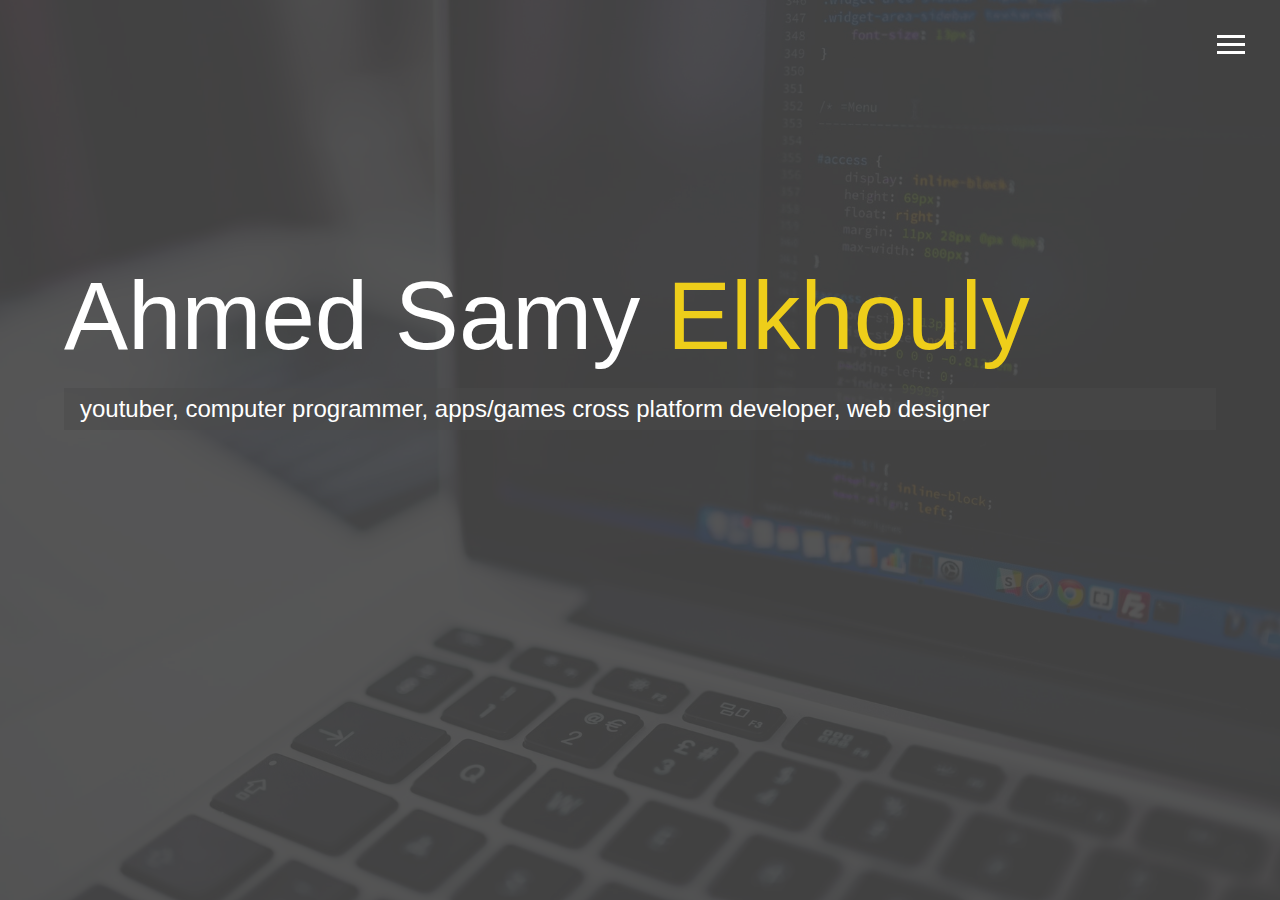
<file: index.html>
<!DOCTYPE html>
<html lang="en">

<head>
  <meta charset="UTF-8">
  <meta name="viewport" content="width=device-width, initial-scale=1.0">
  <meta http-equiv="X-UA-Compatible" content="ie=edge">
  <link rel="stylesheet" href="https://use.fontawesome.com/releases/v5.2.0/css/all.css" integrity="sha384-hWVjflwFxL6sNzntih27bfxkr27PmbbK/iSvJ+a4+0owXq79v+lsFkW54bOGbiDQ"
    crossorigin="anonymous">
<link rel="stylesheet" href="css/heart-beat.css">
  <link rel="stylesheet" href="css/main.css">
  <title>ahmed samy elkhouly</title>
</head>

<body id="bg-img">
  <header>
    <div class="menu-btn">
      <div class="btn-line"></div>
      <div class="btn-line"></div>
      <div class="btn-line"></div>
    </div>

    <nav class="menu">
      <div class="menu-branding">
        <div class="portrait"></div>
      </div>
      <ul class="menu-nav">
        <li class="nav-item current">
          <a href="index.html" class="nav-link">
            Home
          </a>
        </li>
        <li class="nav-item">
          <a href="about.html" class="nav-link">
            About Me
          </a>
        </li>
        <li class="nav-item">
          <a href="work.html" class="nav-link">
            My Work
          </a>
        </li>
        <li class="nav-item">
          <a href="contact.html" class="nav-link">
            How To Reach Me
          </a>
        </li>
		<li class="nav-item">
          <a href="files/oldsite/index.html" class="nav-link">
            old website
          </a>
        </li>
      </ul>
    </nav>
  </header>

  <main id="home">
    <h1 class="lg-heading">
      Ahmed Samy 
      <span class="text-secondary">Elkhouly</span>
    </h1>
    <h2 class="sm-heading">
      youtuber, computer programmer, apps/games cross platform developer, web designer
    </h2>
    <div class="icons">
      <a href="https://twitter.com/ahmedthebest31/">
        <i class="fab fa-twitter fa-2x"></i>
      </a>
      <a href="https://www.facebook.com/profile.php?id=100008107484667">
        <i class="fab fa-facebook fa-2x"></i>
      </a>
      <a href="https://www.instagram.com/ahmedthebest31/?">
        <i class="fab fa-instagram fa-2x"></i>
      </a>
      <a href="https://www.youtube.com/ahmedsamy31/">
        <i class="fab fa-youtube fa-2x"></i>
      </a>
    </div>
  </main>

  <script src="js/main.js"></script>
</body>

</html>
</file>
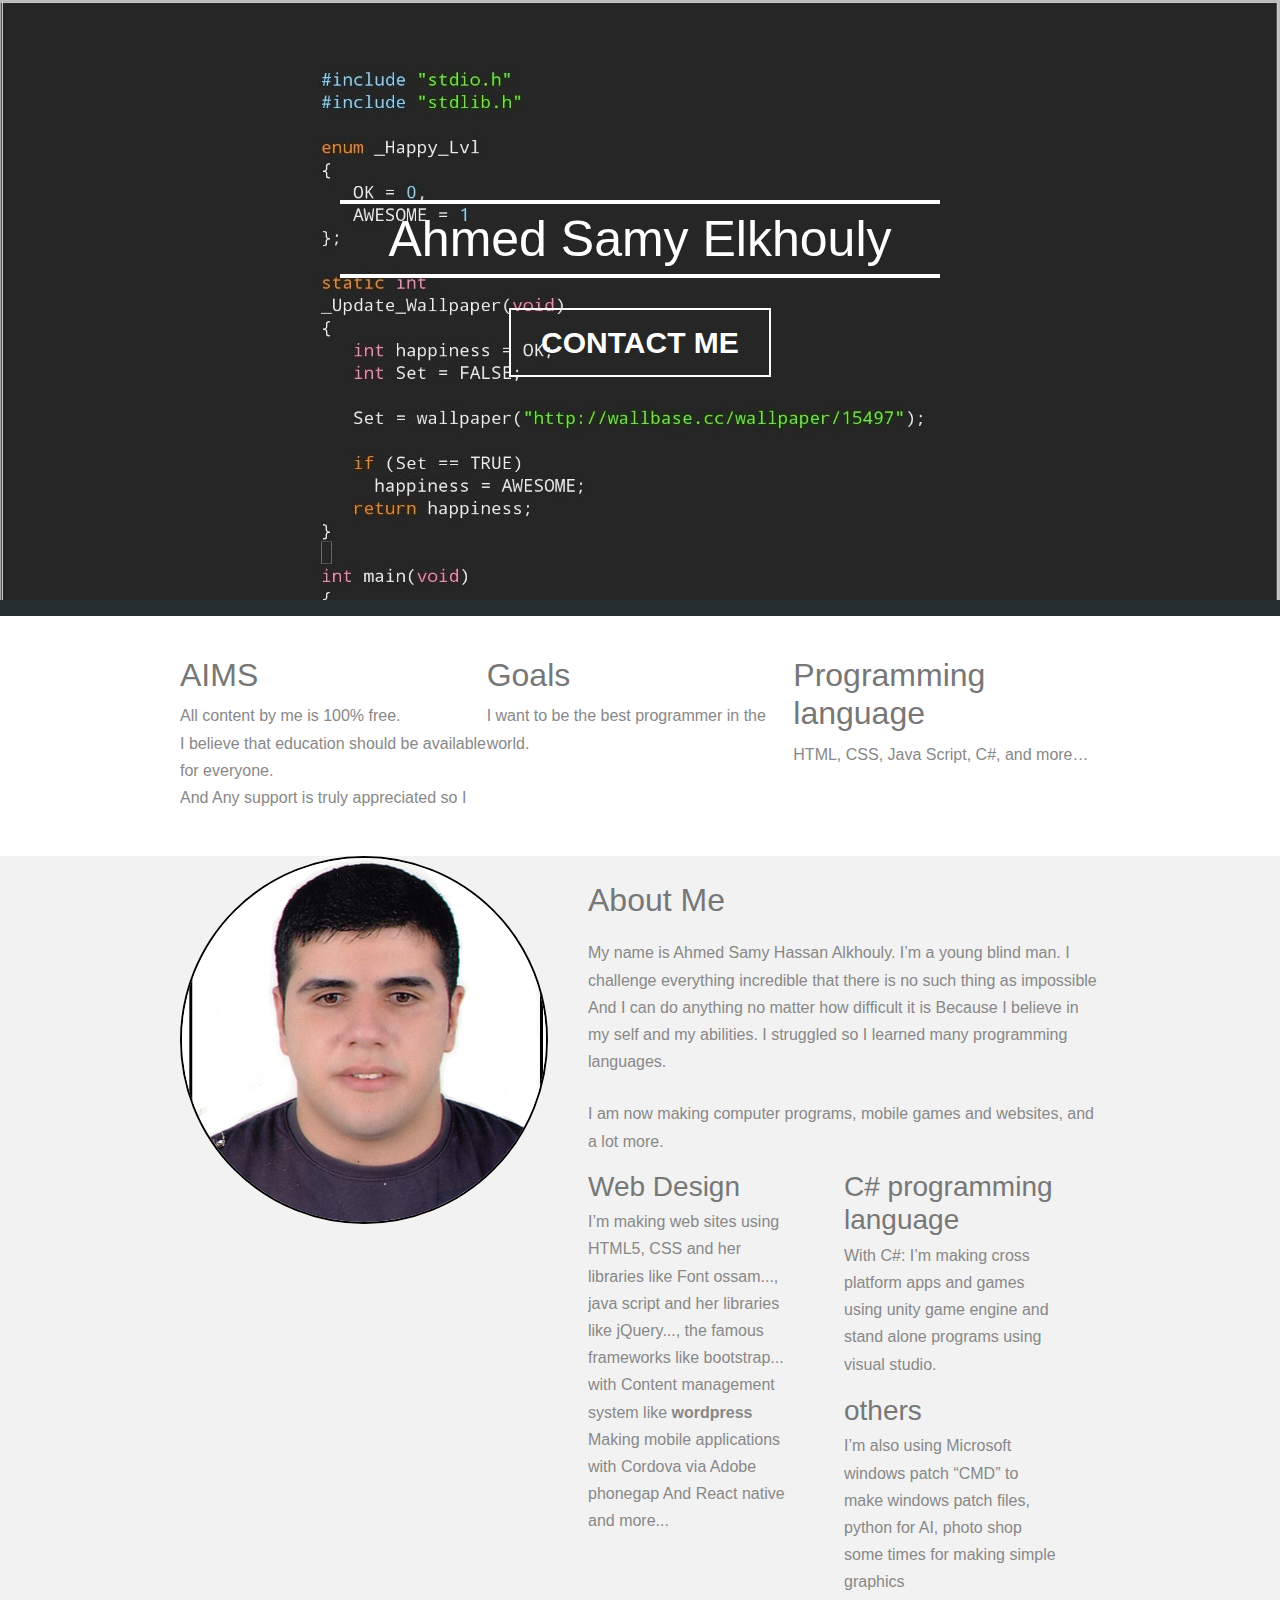
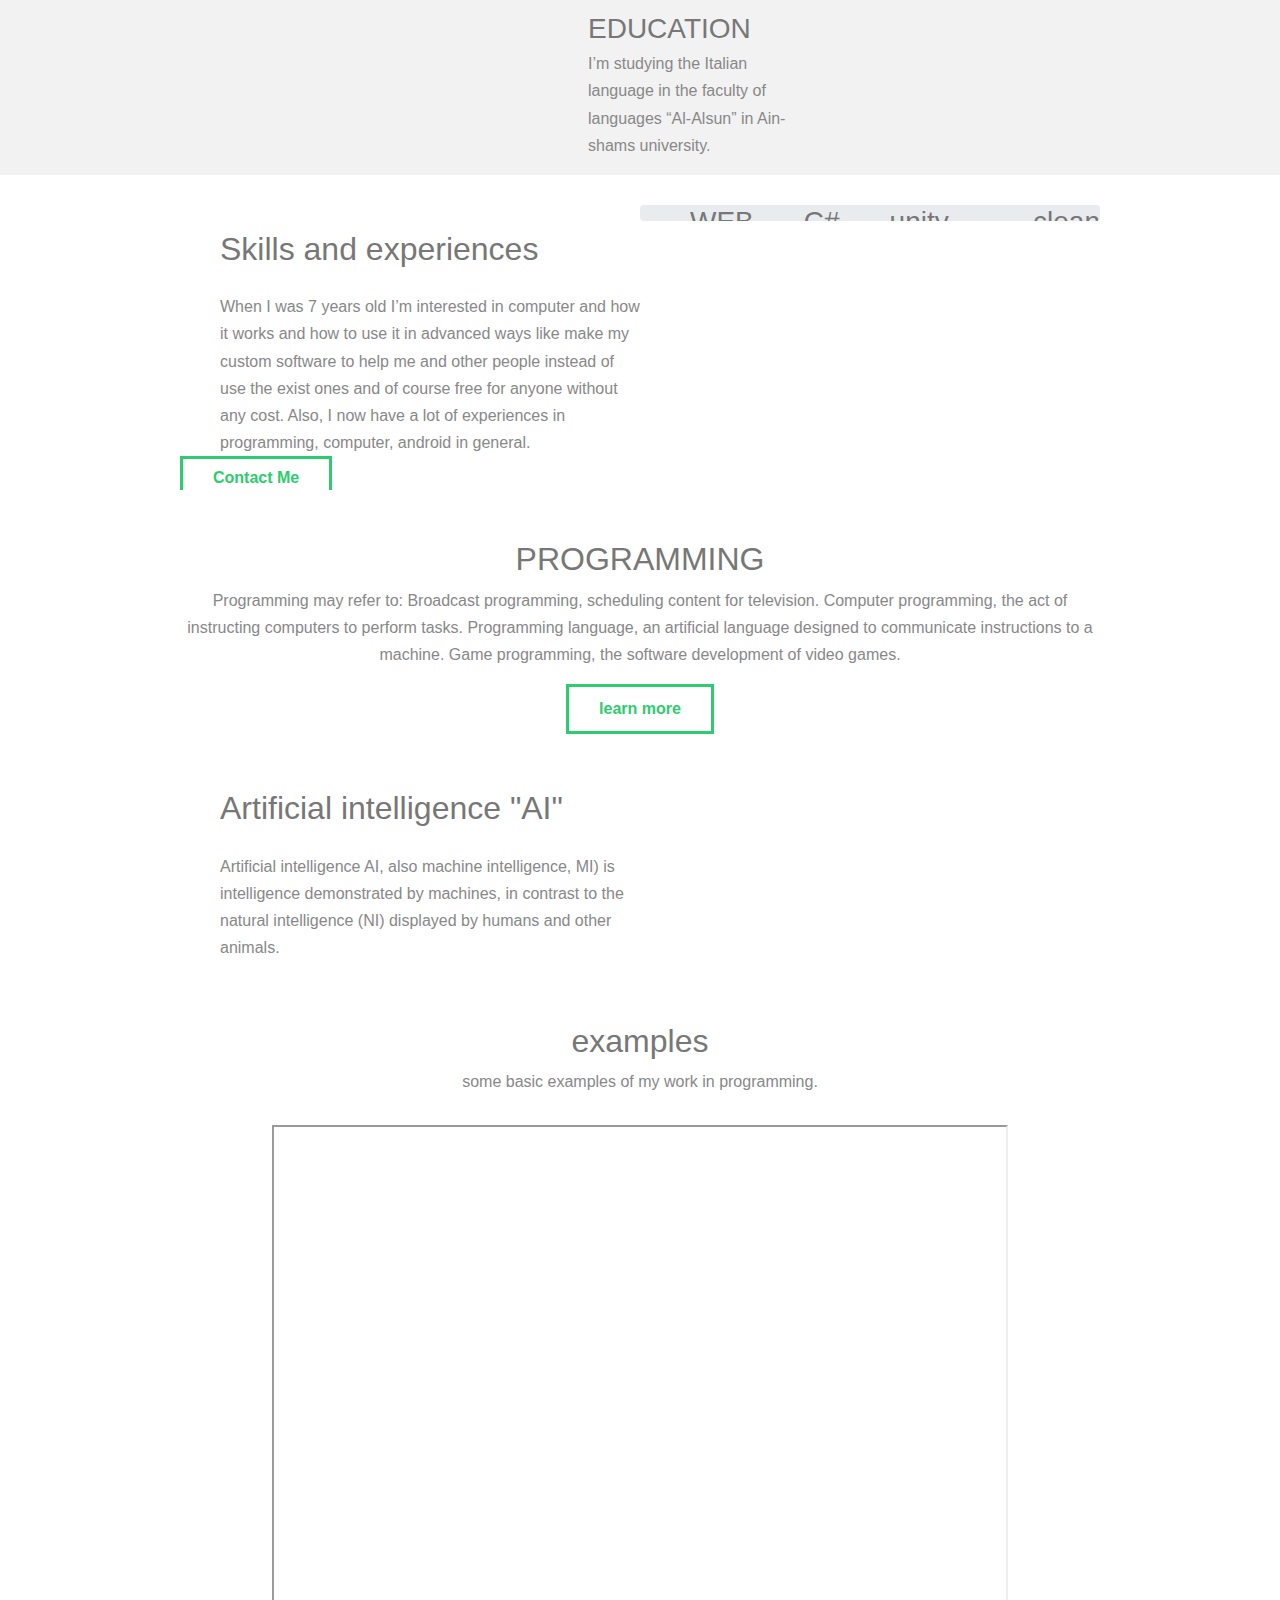
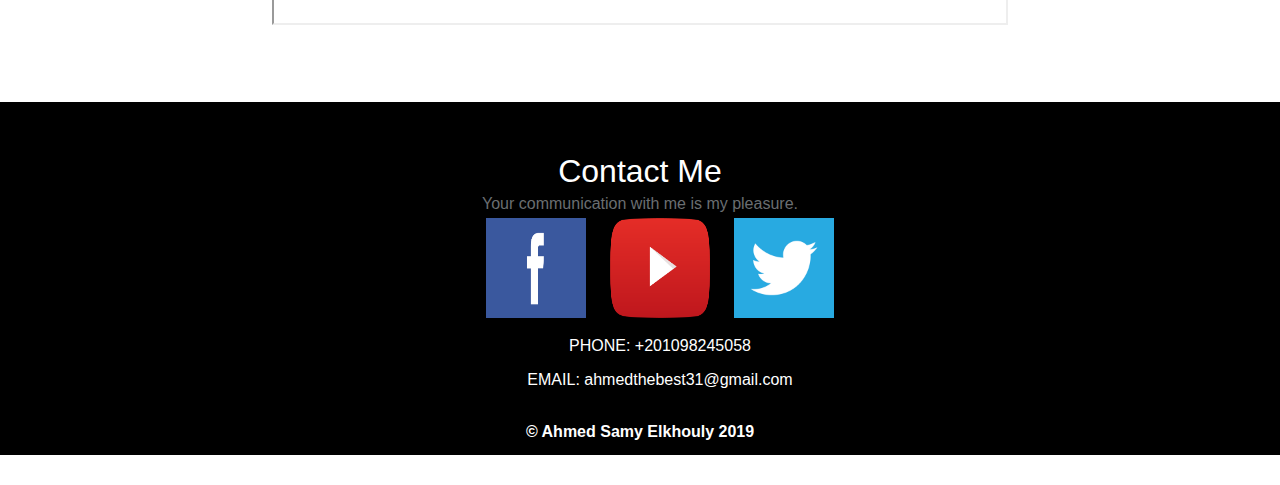
<file: files/oldsite/index.html>
<!doctype html>
<html lang="en">

<head>
    <meta charset="utf-8">
	<meta name="viewport" content="width=device-width, initial-scale=1, shrink-to-fit=no">
    <link rel="shortcut icon" href="images/favicon.ico">
    
    <title> Ahmed Samy Elkhouly</title>
    <link rel="stylesheet" href="https://stackpath.bootstrapcdn.com/bootstrap/4.3.1/css/bootstrap.min.css" integrity="sha384-ggOyR0iXCbMQv3Xipma34MD+dH/1fQ784/j6cY/iJTQUOhcWr7x9JvoRxT2MZw1T" crossorigin="anonymous">
    <link rel="stylesheet" href="css/style.css">
    
</head>

<body>
    <!-- Start Header -->

    <div class="header">
        <div class="slider">
            <div class="container">
                <div class="intro">
                    <h2>Ahmed Samy Elkhouly</h2>
                    <button><a href="#contact">CONTACT ME</a> </button>
                </div>
            </div>
        </div>
        <div class="navbar">
            <div class="container">

            </div>
        </div>
    </div>

    <!-- End Header -->

    <!-- Start Features -->

    <div class="features">
        <div class="container">
            <div class="feat fl-left">
                <h2>AIMS</h2>
                <p>All content by me is 100% free.<br> I believe that education should be available for everyone.<br>
                    And Any support is truly appreciated so I can keep on making the content free of charge.</p>
            </div>
            <div class="feat fl-left">
                <h2>Goals</h2>
                <p>I want to be the best programmer in the world.</p>

            </div>
            <div class="feat fl-left">
                <h2>Programming language</h2>
                <p>HTML, CSS, Java Script, C#, and more…</p>

            </div>
        </div>
    </div>

    <!-- End Features -->

    <!-- Start About Me -->

    <div class="about-me">
        <div class="container">
            <div class="image fl-left">
                <img src="images/about.jpg" alt="My personal profile picture">
            </div>
            <div class="info fl-left">
                <h2>About Me</h2>
                <p>My name is Ahmed Samy Hassan Alkhouly. I’m a young blind man. I challenge everything incredible that
                    there is no such thing as impossible And I can do anything no matter how difficult it is Because I
                    believe in my self and my abilities. I struggled so I learned many programming languages.</p>
                <p>I am now making computer programs, mobile games and websites, and a lot more.</p>
                <div class="hobbies">

                    <!-- Start About Box Content -->

                    <div class="content fl-left">

                        <!-- Start Icon Div -->

                        <div class="icon fl-left">
                            <i class="fa fa-home fa-2x"></i>
                        </div>

                        <!-- End Icon Div -->

                        <!-- Start Text Div -->

                        <div class="text fl-left">
                            <h3>Web Design</h3>
                            <p>I’m making web sites using HTML5, CSS and her libraries like Font ossam..., java script
                                and her libraries like jQuery..., the famous frameworks like bootstrap...<br>
                                with Content management system like <strong>wordpress</strong> <br>Making mobile
                                applications with Cordova via Adobe phonegap And React native and more...</p>
                        </div>

                        <!-- End Text Div -->

                    </div>

                    <!-- End About Box Content -->

                    <!-- Start About Box Content -->

                    <div class="content fl-left">

                        <!-- Start Icon Div -->

                        <div class="icon fl-left">
                            <i class="fa fa-paint-brush fa-2x"></i>
                        </div>

                        <!-- End Icon Div -->

                        <!-- Start Text Div -->

                        <div class="text fl-left">
                            <h3>C# programming language</h3>
                            <p>With C#: I’m making cross platform apps and games using unity game engine and stand alone
                                programs using visual studio. </p>
                        </div>

                        <!-- End Text Div -->

                    </div>

                    <!-- End About Box Content -->

                    <!-- Start About Box Content -->

                    <div class="content fl-left">

                        <!-- Start Icon Div -->

                        <div class="icon fl-left">
                            <i class="fa fa-suitcase fa-2x"></i>
                        </div>

                        <!-- End Icon Div -->

                        <!-- Start Text Div -->

                        <div class="text fl-left">
                            <h3>others</h3>
                            <p>I’m also using Microsoft windows patch “CMD” to make windows patch files, python for AI,
                                photo shop some times for making simple graphics </p>
                        </div>

                        <!-- End Text Div -->

                    </div>

                    <!-- End About Box Content -->

                    <!-- Start About Box Content -->

                    <div class="content fl-left">

                        <!-- Start Icon Div -->

                        <div class="icon fl-left">
                            <i class="fa fa-globe fa-2x"></i>
                        </div>

                        <!-- End Icon Div -->

                        <!-- Start Text Div -->

                        <div class="text fl-left">
                            <h3>EDUCATION </h3>
                            <p>I’m studying the Italian language in the faculty of languages “Al-Alsun” in Ain-shams
                                university.</p>
                            </p>
                        </div>

                        <!-- End Text Div -->

                    </div>

                    <!-- End About Box Content -->

                </div>
            </div>
        </div>
    </div>

    <!-- End About Me -->

    <!-- Start My Skills -->

    <div class="my-skills">
        <div class="container">
            <div class="skills fl-left">
                <h2>Skills and experiences </h2>
                <p>When I was 7 years old I’m interested in computer and how it works and how to use it in advanced ways
                    like make my custom software to help me and other people instead of use the exist ones and of course
                    free for anyone without any cost. Also, I now have a lot of experiences in programming, computer,
                    android in general.</p>
                <a href="#contact" <button class="my-button">Contact Me</button></a>
            </div>
            <div class="progress fl-left">
                <div class="technique">
                    <h3>WEB</h3>
                    <div>
                        <span style="width:83%">83% &nbsp;</span>
                    </div>
                </div>
                <div class="technique">
                    <h3>C#</h3>
                    <div>
                        <span style="width:88%">88% &nbsp;</span>
                    </div>
                </div>
                <div class="technique">
                    <h3>unity game engine</h3>
                    <div>
                        <span style="width:90%">90% &nbsp;</span>
                    </div>
                </div>
                <div class="technique">
                    <h3>clean code </h3>
                    <div>
                        <span style="width:100%">100% &nbsp;</span>
                    </div>
                </div>
            </div>
        </div>
    </div>

    <!-- End My Skills -->

    <!-- Start Resume -->

    <div class="Resume text-center">
        <div class="container">
            <h2>PROGRAMMING</h2>
            <p>Programming may refer to: Broadcast programming, scheduling content for television. Computer programming,
                the act of instructing computers to perform tasks. Programming language, an artificial language designed
                to communicate instructions to a machine. Game programming, the software development of video games.</p>
            <button class="my-button">learn more</button>
        </div>
    </div>

    <!-- End Resume -->

    <!-- Start My Education -->

    <div class="my-education">
        <div class="container">
            <div class="main fl-left">
                <h2>Artificial intelligence "AI"</h2>
                <p>Artificial intelligence AI, also machine intelligence, MI) is intelligence demonstrated by machines,
                    in contrast to the natural intelligence (NI) displayed by humans and other animals.</p>
            </div>
        </div>
        <!-- End My Education -->

        <!-- Start Testimonials -->
        <div class="clearfix"></div>
        <!-- dleated part -->
        <!-- End Testimonials -->

        <!-- Start Portfolio -->

        <div class="portfolio text-center">
            <div class="container">
                <h2> examples </h2>
                <div class="our-work">
                    <p>some basic examples of my work in programming.</p>
                    <iframe width="80%" height="500" src="https://www.youtube.com/embed/dbOQGj9P2wI" frameborder="2"
                        allow="accelerometer; autoplay; encrypted-media; gyroscope; picture-in-picture"
                        allowfullscreen></iframe>
                </div>
            </div>
        </div>

        <!-- End Portfolio -->

        <!-- Start Contact Me -->

        <div class="contact">
            <div class="container">
                <div class="info" id="contact">
                    <h2>Contact Me</h2>
                    <p>Your communication with me is my pleasure.</p>
                    <ul>
                        <li><a href="www.facebook.com/"> <img src="images/facebook.png" alt="facebook"</a></li>
						<li><a href="https://www.youtube.com/channel/UCytdWW9-ZhUwOYy3YMyJVvQ?view_as=subscriber"> <img src="images/youtube.png" alt="youtube"</a></li>
						<li><a href="www.twitter.com/"> <img src="images/twitter.png" alt="twitter"</a></li>
                    </ul>
                    <ol class="icone-list">
                        <li>PHONE: +201098245058</li>
						<li> EMAIL: ahmedthebest31@gmail.com</li>

                    </ol>




                </div>

            </div>

            <!-- End Contact Me -->

            <!-- Start Footer -->
            <footer>
                
                <p>&copy; Ahmed Samy Elkhouly 2019</p>
            </footer>

            <!-- End Footer -->

            <script src="js/main.js"></script>
<!-- jQuery first, then Popper.js, then Bootstrap JS -->
    <script src="https://code.jquery.com/jquery-3.3.1.slim.min.js" integrity="sha384-q8i/X+965DzO0rT7abK41JStQIAqVgRVzpbzo5smXKp4YfRvH+8abtTE1Pi6jizo" crossorigin="anonymous"></script>
    <script src="https://cdnjs.cloudflare.com/ajax/libs/popper.js/1.14.7/umd/popper.min.js" integrity="sha384-UO2eT0CpHqdSJQ6hJty5KVphtPhzWj9WO1clHTMGa3JDZwrnQq4sF86dIHNDz0W1" crossorigin="anonymous"></script>
    <script src="https://stackpath.bootstrapcdn.com/bootstrap/4.3.1/js/bootstrap.min.js" integrity="sha384-JjSmVgyd0p3pXB1rRibZUAYoIIy6OrQ6VrjIEaFf/nJGzIxFDsf4x0xIM+B07jRM" crossorigin="anonymous"></script>
  </
</body>

</html>
</file>
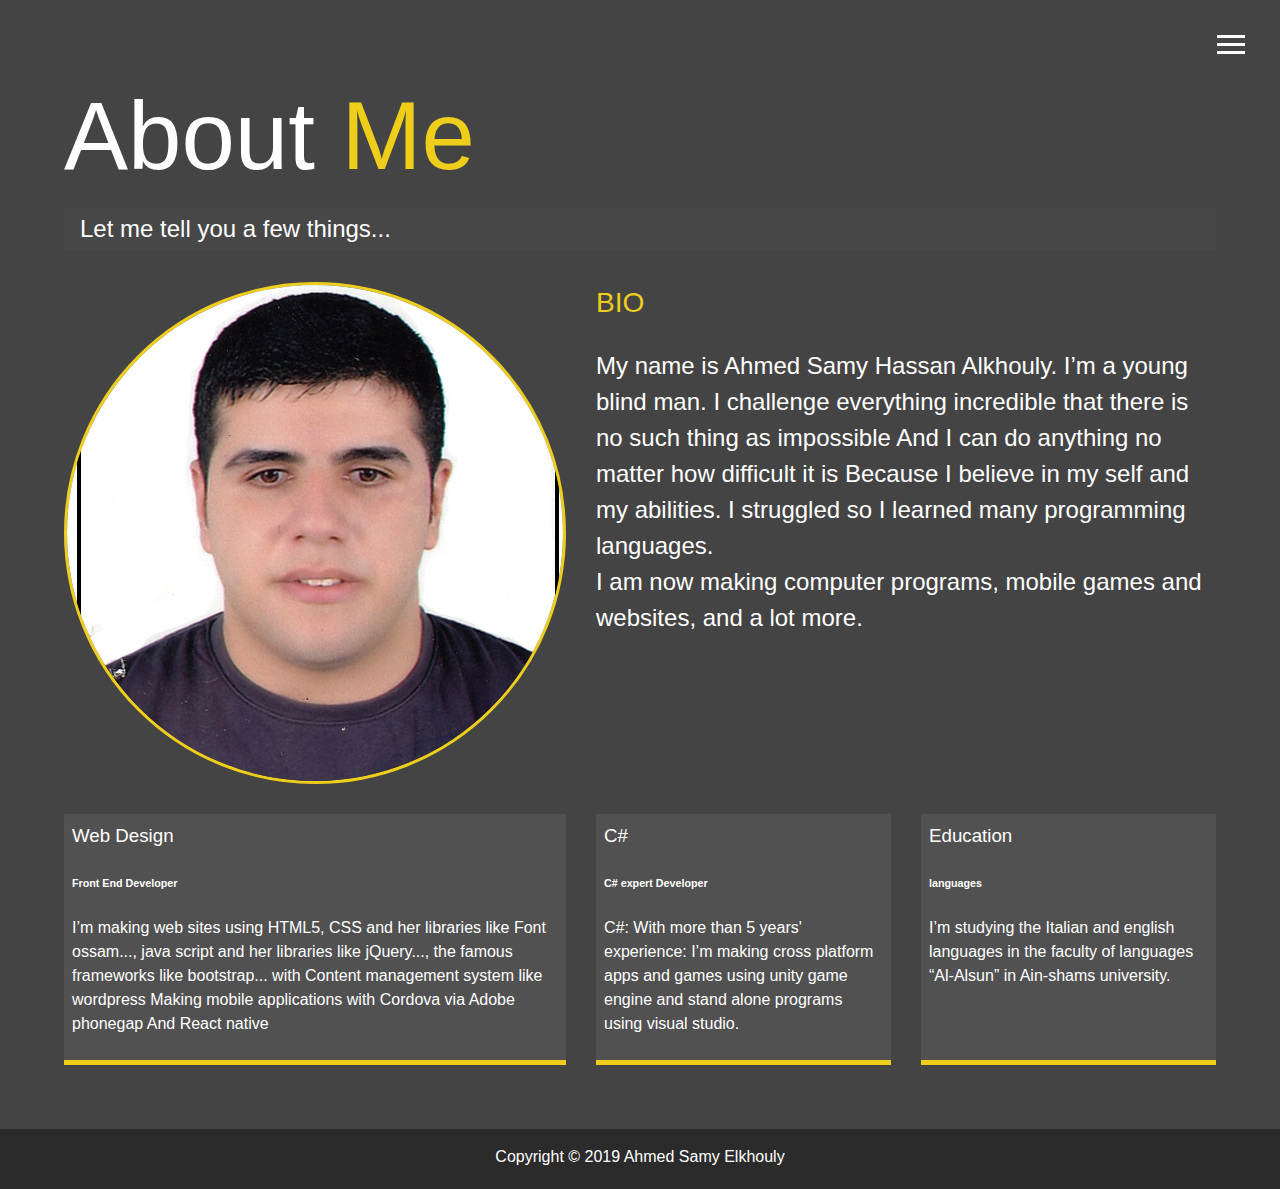
<file: about.html>
<!DOCTYPE html>
<html lang="en">

<head>
  <meta charset="UTF-8">
  <meta name="viewport" content="width=device-width, initial-scale=1.0">
  <meta http-equiv="X-UA-Compatible" content="ie=edge">
  <link rel="stylesheet" href="https://use.fontawesome.com/releases/v5.2.0/css/all.css" integrity="sha384-hWVjflwFxL6sNzntih27bfxkr27PmbbK/iSvJ+a4+0owXq79v+lsFkW54bOGbiDQ"
    crossorigin="anonymous">

  <link rel="stylesheet" href="css/main.css">
  <title>About Me</title>
</head>

<body>
  <header>
    <div class="menu-btn">
      <div class="btn-line"></div>
      <div class="btn-line"></div>
      <div class="btn-line"></div>
    </div>

    <nav class="menu">
      <div class="menu-branding">
        <div class="portrait"></div>
      </div>
      <ul class="menu-nav">
        <li class="nav-item">
          <a href="index.html" class="nav-link">
            Home
          </a>
        </li>
        <li class="nav-item current">
          <a href="about.html" class="nav-link">
            About Me
          </a>
        </li>
        <li class="nav-item">
          <a href="work.html" class="nav-link">
            My Work
          </a>
        </li>
        <li class="nav-item">
          <a href="contact.html" class="nav-link">
            How To Reach Me
          </a>
        </li>
      <li class="nav-item">
          <a href="files/oldsite/index.html" class="nav-link">
            old website
          </a>
        </li>
	  </ul>
    </nav>
  </header>

  <main id="about">
    <h1 class="lg-heading">
      About
      <span class="text-secondary">Me</span>
    </h1>
    <h2 class="sm-heading">
      Let me tell you a few things...
    </h2>
    <div class="about-info">
      <img src="img/portrait.jpg" alt="ahmed samy personal photo" class="bio-image">

      <div class="bio">
        <h3 class="text-secondary">BIO</h3>
        <p>My name is Ahmed Samy Hassan Alkhouly. I’m a young blind man. I challenge everything incredible that there is no such thing as impossible And I can do anything no matter how difficult it is Because I believe in my self and my abilities. I struggled so I learned many programming languages.
<br>
I am now making computer programs, mobile games and websites, and a lot more.
      </p>
      </div>

      <div class="job job-1">
        <h3>Web Design</h3>
        <h6>Front End Developer</h6>
        <p>I’m making web sites using HTML5, CSS and her libraries like Font ossam..., java script and her libraries like jQuery..., the famous frameworks like bootstrap... with Content management system like wordpress Making mobile applications with Cordova via Adobe phonegap And React native
          </p>
      </div>

      <div class="job job-2">
        <h3>C#</h3>
        <h6>C# expert  Developer</h6>
        <p> C#: With more than 5 years' experience: I’m making cross platform apps and games using unity game engine and stand alone programs using visual studio. 
          </p>
      </div>

      <div class="job job-3">
        <h3>Education</h3>
        <h6>languages</h6>
        <p>I’m studying the Italian and english languages in the faculty of languages “Al-Alsun” in Ain-shams university.
          </p>
      </div>
    </div>
  </main>

  <footer id="main-footer">
    Copyright &copy; 2019 Ahmed Samy Elkhouly
  </footer>

  <script src="js/main.js"></script>
</body>

</html>
</file>
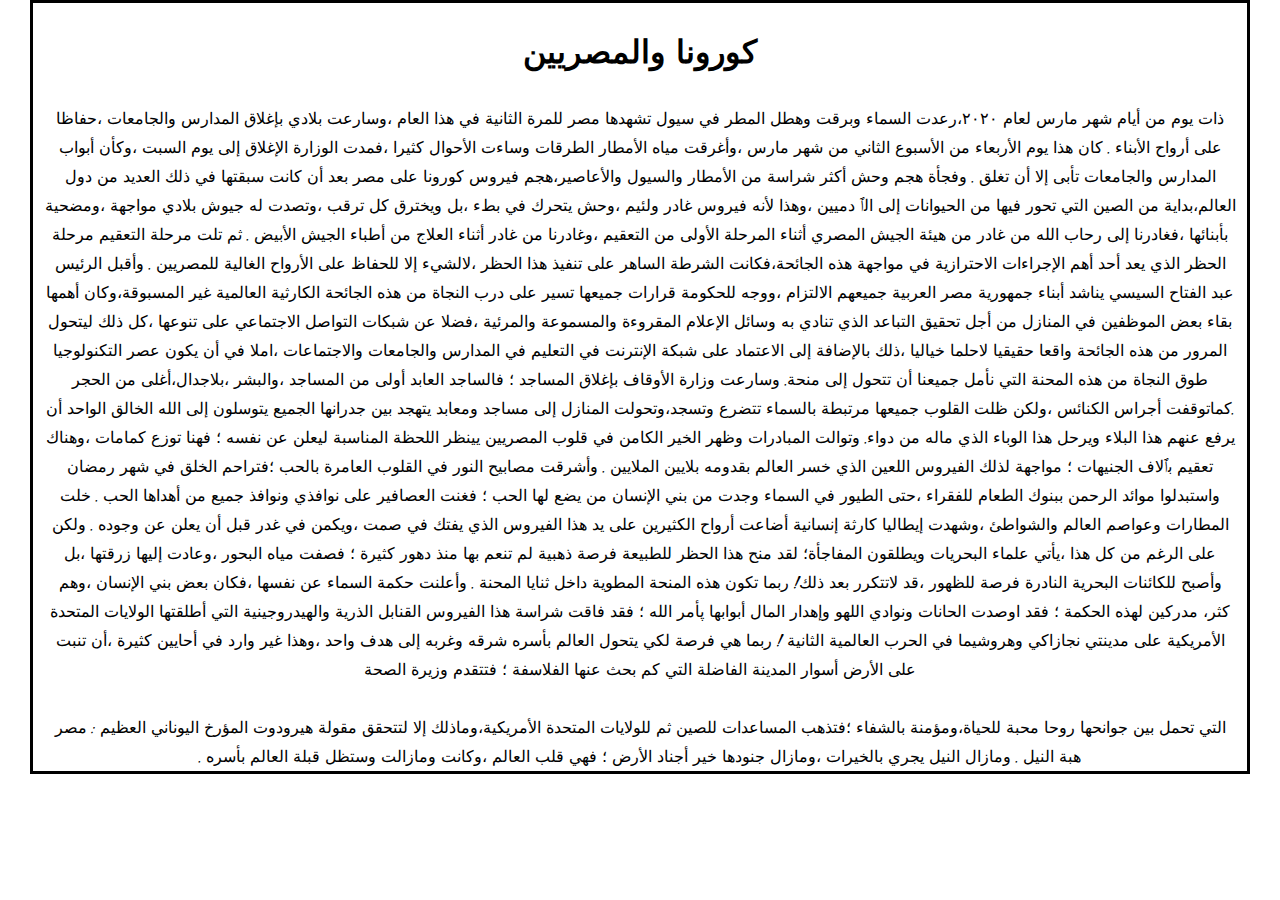
<file: artical.html>
<!DOCTYPE html>
<html lang="ar">

<head>
    <meta charset="UTF-8">
    <meta name="viewport" content="width=device-width, initial-scale=1.0">
    <title>مقال كورونا والمصريين د سعاد صالح</title>
</head>
<link href="https://fonts.googleapis.com/css?family=Freehand:regular" rel="stylesheet" />
<style>
    body {
        font-family: "Freehand", sans-serif;
        border: 3px solid black;
        margin: 0 30px;
        padding: 0 10px;
        text-align: center;


    }
</style>

<body dir="rtl">



    <artical>
        <h1>كورونا والمصريين</h1>

        ذات يوم من أيام شهر مارس لعام ٢٠٢٠،رعدت السماء وبرقت وهطل المطر في سيول تشهدها مصر للمرة الثانية في هذا العام
        ،وسارعت بلادي بإغلاق المدارس والجامعات ،حفاظا على أرواح الأبناء .
        كان هذا يوم الأربعاء من الأسبوع الثاني من شهر مارس ،وأغرقت مياه الأمطار الطرقات وساءت الأحوال كثيرا ،فمدت
        الوزارة الإغلاق إلى يوم السبت ،وكأن أبواب المدارس والجامعات تأبى إلا أن تغلق .
        وفجأة هجم وحش أكثر شراسة من الأمطار والسيول والأعاصير،هجم فيروس كورونا على مصر بعد أن كانت سبقتها في ذلك العديد
        من دول العالم،بداية من الصين التي تحور فيها من الحيوانات إلى الٱ دميين ،وهذا لأنه فيروس غادر ولئيم ،وحش يتحرك في
        بطء ،بل ويخترق كل ترقب ،وتصدت له جيوش بلادي مواجهة ،ومضحية بأبنائها ،فغادرنا إلى رحاب الله من غادر من هيئة الجيش
        المصري أثناء المرحلة الأولى من التعقيم ،وغادرنا من غادر أثناء العلاج من أطباء الجيش الأبيض .
        ثم تلت مرحلة التعقيم مرحلة الحظر الذي يعد أحد أهم الإجراءات الاحترازية في مواجهة هذه الجائحة،فكانت الشرطة الساهر
        على تنفيذ هذا الحظر ،لالشيء إلا للحفاظ على الأرواح الغالية للمصريين .
        وأقبل الرئيس عبد الفتاح السيسي يناشد أبناء جمهورية مصر العربية جميعهم الالتزام ،ووجه للحكومة قرارات جميعها تسير
        على درب النجاة من هذه الجائحة الكارثية العالمية غير المسبوقة،وكان أهمها بقاء بعض الموظفين في المنازل من أجل
        تحقيق التباعد الذي تنادي به وسائل الإعلام المقروءة والمسموعة والمرئية ،فضلا عن شبكات التواصل الاجتماعي على
        تنوعها ،كل ذلك ليتحول المرور من هذه الجائحة واقعا حقيقيا لاحلما خياليا ،ذلك بالإضافة إلى الاعتماد على شبكة
        الإنترنت في التعليم في المدارس والجامعات والاجتماعات ،املا في أن يكون عصر التكنولوجيا طوق النجاة من هذه المحنة
        التي نأمل جميعنا أن تتحول إلى منحة.
        وسارعت وزارة الأوقاف بإغلاق المساجد ؛ فالساجد العابد أولى من المساجد ،والبشر ،بلاجدال،أغلى من الحجر .كماتوقفت
        أجراس الكنائس ،ولكن ظلت القلوب جميعها مرتبطة بالسماء تتضرع وتسجد،وتحولت المنازل إلى مساجد ومعابد يتهجد بين
        جدرانها الجميع يتوسلون إلى الله الخالق الواحد أن يرفع عنهم هذا البلاء ويرحل هذا الوباء الذي ماله من دواء.
        وتوالت المبادرات وظهر الخير الكامن في قلوب المصريين يينظر اللحظة المناسبة ليعلن عن نفسه ؛ فهنا توزع كمامات
        ،وهناك تعقيم بٱلاف الجنيهات ؛ مواجهة لذلك الفيروس اللعين الذي خسر العالم بقدومه بلايين الملايين .
        وأشرقت مصابيح النور في القلوب العامرة بالحب ؛فتراحم الخلق في شهر رمضان واستبدلوا موائد الرحمن ببنوك الطعام
        للفقراء ،حتى الطيور في السماء وجدت من بني الإنسان من يضع لها الحب ؛ فغنت العصافير على نوافذي ونوافذ جميع من
        أهداها الحب .
        خلت المطارات وعواصم العالم والشواطئ ،وشهدت إيطاليا كارثة إنسانية أضاعت أرواح الكثيرين على يد هذا الفيروس الذي
        يفتك في صمت ،ويكمن في غدر قبل أن يعلن عن وجوده .
        ولكن على الرغم من كل هذا ،يأتي علماء البحريات ويطلقون المفاجأة؛ لقد منح هذا الحظر للطبيعة فرصة ذهبية لم تنعم بها
        منذ دهور كثيرة ؛ فصفت مياه البحور ،وعادت إليها زرقتها ،بل وأصبح للكائنات البحرية النادرة فرصة للظهور ،قد لاتتكرر
        بعد ذلك!
        ربما تكون هذه المنحة المطوية داخل ثنايا المحنة .
        وأعلنت حكمة السماء عن نفسها ،فكان بعض بني الإنسان ،وهم كثر، مدركين لهذه الحكمة ؛ فقد اوصدت الحانات ونوادي اللهو
        وإهدار المال أبوابها پأمر الله ؛ فقد فاقت شراسة هذا الفيروس القنابل الذرية والهيدروجينية التي أطلقتها الولايات
        المتحدة الأمريكية على مدينتي نجازاكي وهروشيما في الحرب العالمية الثانية !
        ربما هي فرصة لكي يتحول العالم بأسره شرقه وغربه إلى هدف واحد ،وهذا غير وارد في أحايين كثيرة ،أن تنبت على الأرض
        أسوار المدينة الفاضلة التي كم بحث عنها الفلاسفة ؛ فتتقدم وزيرة الصحة
        <br><br>
        التي تحمل بين جوانحها روحا محبة للحياة،ومؤمنة بالشفاء ؛فتذهب المساعدات للصين ثم للولايات المتحدة
        الأمريكية،وماذلك إلا لتتحقق مقولة هيرودوت المؤرخ اليوناني العظيم :
        مصر هبة النيل .
        ومازال النيل يجري بالخيرات ،ومازال جنودها خير أجناد الأرض ؛ فهي قلب العالم ،وكانت ومازالت وستظل قبلة العالم
        بأسره .
    </artical>





</body>

</html>
</file>
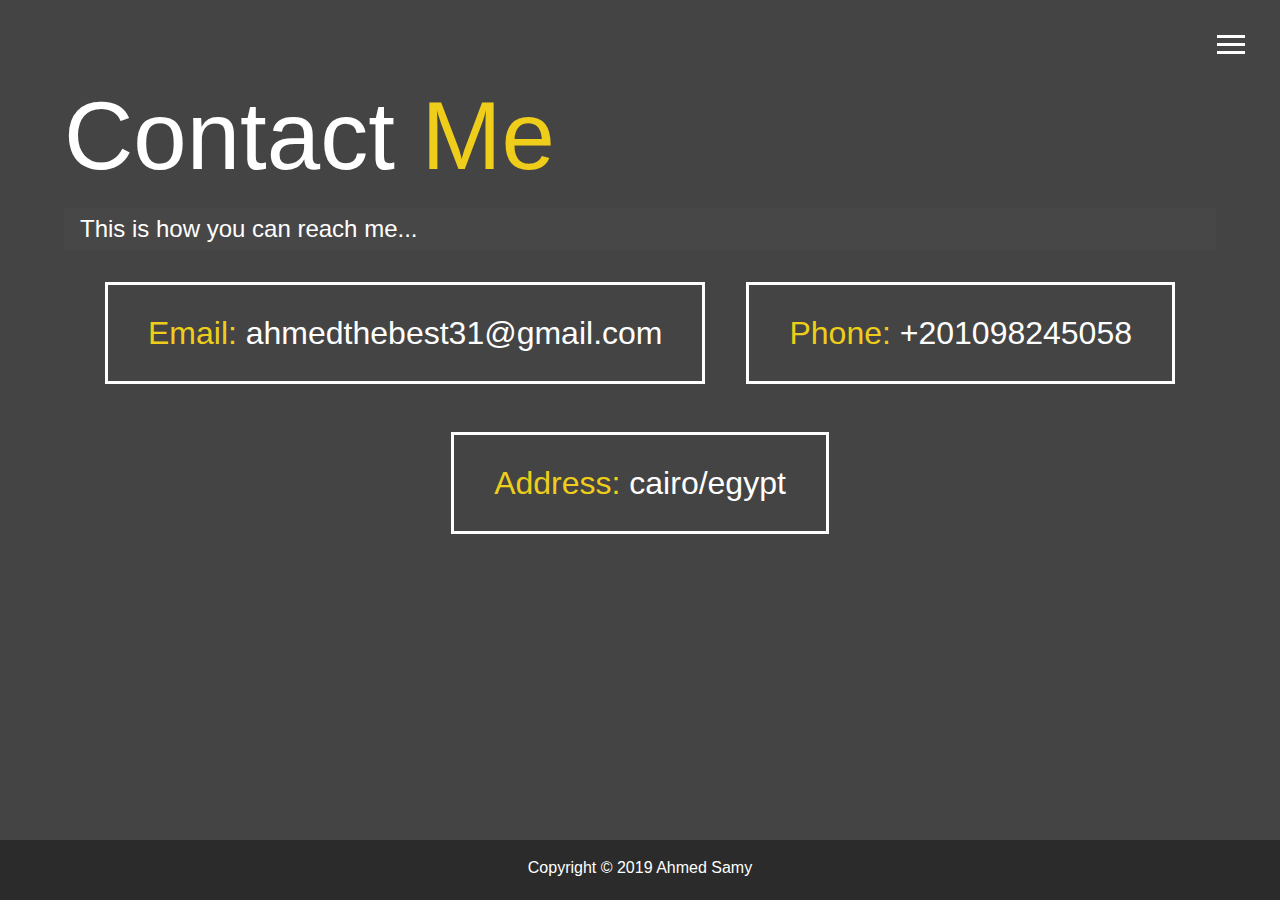
<file: contact.html>
<!DOCTYPE html>
<html lang="en">

<head>
  <meta charset="UTF-8">
  <meta name="viewport" content="width=device-width, initial-scale=1.0">
  <meta http-equiv="X-UA-Compatible" content="ie=edge">
  <link rel="stylesheet" href="https://use.fontawesome.com/releases/v5.2.0/css/all.css" integrity="sha384-hWVjflwFxL6sNzntih27bfxkr27PmbbK/iSvJ+a4+0owXq79v+lsFkW54bOGbiDQ"
    crossorigin="anonymous">

  <link rel="stylesheet" href="css/main.css">
  <title>Contact Me</title>
</head>

<body>
  <header>
    <div class="menu-btn">
      <div class="btn-line"></div>
      <div class="btn-line"></div>
      <div class="btn-line"></div>
    </div>

    <nav class="menu">
      <div class="menu-branding">
        <div class="portrait"></div>
      </div>
      <ul class="menu-nav">
        <li class="nav-item">
          <a href="index.html" class="nav-link">
            Home
          </a>
        </li>
        <li class="nav-item">
          <a href="about.html" class="nav-link">
            About Me
          </a>
        </li>
        <li class="nav-item">
          <a href="work.html" class="nav-link">
            My Work
          </a>
        </li>
        <li class="nav-item current">
          <a href="contact.html" class="nav-link">
            How To Reach Me
          </a>
        </li>
      <li class="nav-item">
          <a href="files/oldsite/index.html" class="nav-link">
            old website
          </a>
        </li>
	  </ul>
    </nav>
  </header>

  <main id="contact">
    <h1 class="lg-heading">
      Contact
      <span class="text-secondary">Me</span>
    </h1>
    <h2 class="sm-heading">
      This is how you can reach me...
    </h2>
    <div class="boxes">
      <div>
        <span class="text-secondary">Email: </span> ahmedthebest31@gmail.com
      </div>
      <div>
        <span class="text-secondary">Phone: </span> +201098245058
      </div>
      <div>
        <span class="text-secondary">Address: </span>cairo/egypt 
      </div>
    </div>
  </main>

  <footer id="main-footer">
    Copyright &copy; 2019 Ahmed Samy
  </footer>

  <script src="js/main.js"></script>
</body>

</html>
</file>
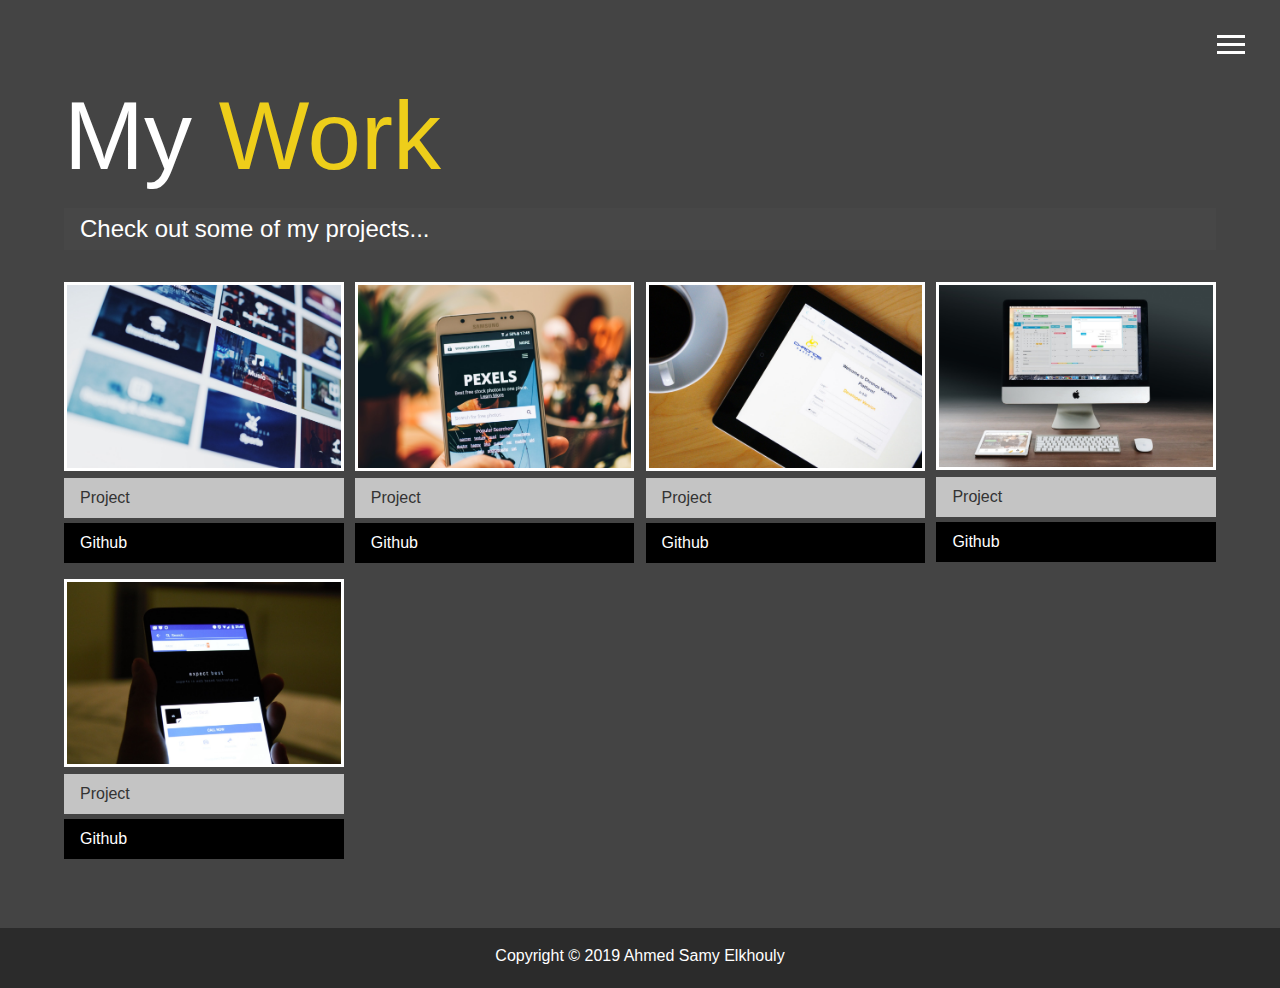
<file: work.html>
<!DOCTYPE html>
<html lang="en">

<head>
  <meta charset="UTF-8">
  <meta name="viewport" content="width=device-width, initial-scale=1.0">
  <meta http-equiv="X-UA-Compatible" content="ie=edge">
  <link rel="stylesheet" href="https://use.fontawesome.com/releases/v5.2.0/css/all.css" integrity="sha384-hWVjflwFxL6sNzntih27bfxkr27PmbbK/iSvJ+a4+0owXq79v+lsFkW54bOGbiDQ"
    crossorigin="anonymous">

  <link rel="stylesheet" href="css/main.css">
  <title>View My Work</title>
</head>

<body>
  <header>
    <div class="menu-btn">
      <div class="btn-line"></div>
      <div class="btn-line"></div>
      <div class="btn-line"></div>
    </div>

    <nav class="menu">
      <div class="menu-branding">
        <div class="portrait"></div>
      </div>
      <ul class="menu-nav">
        <li class="nav-item">
          <a href="index.html" class="nav-link">
            Home
          </a>
        </li>
        <li class="nav-item">
          <a href="about.html" class="nav-link">
            About Me
          </a>
        </li>
        <li class="nav-item current">
          <a href="work.html" class="nav-link">
            My Work
          </a>
        </li>
        <li class="nav-item">
          <a href="contact.html" class="nav-link">
            How To Reach Me
          </a>
        </li>
      </ul>
    </nav>
  </header>

  <main id="work">
    <h1 class="lg-heading">
      My
      <span class="text-secondary">Work</span>
    </h1>
    <h2 class="sm-heading">
      Check out some of my projects...
    </h2>
    <div class="projects">
      <div class="item">
        <a href="#!">
          <img src="img/projects/project1.jpg" alt="Project">
        </a>
        <a href="#" class="btn-light">
          <i class="fas fa-eye"></i> Project
        </a>
        <a href="#" class="btn-dark">
          <i class="fab fa-github"></i> Github
        </a>
      </div>
      <div class="item">
        <a href="#!">
          <img src="img/projects/project2.jpg" alt="Project">
        </a>
        <a href="#" class="btn-light">
          <i class="fas fa-eye"></i> Project
        </a>
        <a href="#" class="btn-dark">
          <i class="fab fa-github"></i> Github
        </a>
      </div>
      <div class="item">
        <a href="#!">
          <img src="img/projects/project3.jpg" alt="Project">
        </a>
        <a href="#" class="btn-light">
          <i class="fas fa-eye"></i> Project
        </a>
        <a href="#" class="btn-dark">
          <i class="fab fa-github"></i> Github
        </a>
      </div>
      <div class="item">
        <a href="#!">
          <img src="img/projects/project4.jpg" alt="Project">
        </a>
        <a href="#" class="btn-light">
          <i class="fas fa-eye"></i> Project
        </a>
        <a href="#" class="btn-dark">
          <i class="fab fa-github"></i> Github
        </a>
      </div>
      <div class="item">
        <a href="#!">
          <img src="img/projects/project5.jpg" alt="Project">
        </a>
        <a href="#" class="btn-light">
          <i class="fas fa-eye"></i> Project
        </a>
        <a href="#" class="btn-dark">
          <i class="fab fa-github"></i> Github
        </a>
      </div>
    </div>
  </main>

  <footer id="main-footer">
    Copyright &copy; 2019 Ahmed Samy Elkhouly
  </footer>

  <script src="js/main.js"></script>
</body>

</html>
</file>
<file: css/heart-beat.css>
@-webkit-keyframes heartbeat {
  0% {
    -webkit-transform: scale(1);
    -moz-transform: scale(1);
    -o-transform: scale(1);
    transform: scale(1);
  }
  50% {
    -webkit-transform: scale(0.9);
    -moz-transform: scale(0.9);
    -o-transform: scale(0.9);
    transform: scale(0.9);
  }
  100% {
    -webkit-transform: scale(1);
    -moz-transform: scale(1);
    -o-transform: scale(1);
    transform: scale(1);
  }
}
@-moz-keyframes heartbeat {
  0% {
    -webkit-transform: scale(1);
    -moz-transform: scale(1);
    -o-transform: scale(1);
    transform: scale(1);
  }
  50% {
    -webkit-transform: scale(0.9);
    -moz-transform: scale(0.9);
    -o-transform: scale(0.9);
    transform: scale(0.9);
  }
  100% {
    -webkit-transform: scale(1);
    -moz-transform: scale(1);
    -o-transform: scale(1);
    transform: scale(1);
  }
}
@keyframes heartbeat {
  0% {
    -webkit-transform: scale(1);
    -moz-transform: scale(1);
    -o-transform: scale(1);
    transform: scale(1);
  }
  50% {
    -webkit-transform: scale(0.9);
    -moz-transform: scale(0.9);
    -o-transform: scale(0.9);
    transform: scale(0.9);
  }
  100% {
    -webkit-transform: scale(1);
    -moz-transform: scale(1);
    -o-transform: scale(1);
    transform: scale(1);
  }
}

i {
  -webkit-animation: heartbeat .5s infinite linear;
  -moz-animation: heartbeat .5s infinite linear;
  animation: heartbeat .5s infinite linear;
}
</file>
<file: css/main.css>
.menu-btn {
  position: absolute;
  z-index: 3;
  right: 35px;
  top: 35px;
  cursor: pointer;
  -webkit-transition: all 0.5s ease-out;
  transition: all 0.5s ease-out;
}

.menu-btn .btn-line {
  width: 28px;
  height: 3px;
  margin: 0 0 5px 0;
  background: #fff;
  -webkit-transition: all 0.5s ease-out;
  transition: all 0.5s ease-out;
}

.menu-btn.close {
  -webkit-transform: rotate(180deg);
          transform: rotate(180deg);
}

.menu-btn.close .btn-line:nth-child(1) {
  -webkit-transform: rotate(45deg) translate(5px, 5px);
          transform: rotate(45deg) translate(5px, 5px);
}

.menu-btn.close .btn-line:nth-child(2) {
  opacity: 0;
}

.menu-btn.close .btn-line:nth-child(3) {
  -webkit-transform: rotate(-45deg) translate(7px, -6px);
          transform: rotate(-45deg) translate(7px, -6px);
}

.menu {
  position: fixed;
  top: 0;
  width: 100%;
  opacity: 0.9;
  visibility: hidden;
}

.menu.show {
  visibility: visible;
}

.menu-branding, .menu-nav {
  display: -webkit-box;
  display: -ms-flexbox;
  display: flex;
  -webkit-box-orient: vertical;
  -webkit-box-direction: normal;
      -ms-flex-flow: column wrap;
          flex-flow: column wrap;
  -webkit-box-align: center;
      -ms-flex-align: center;
          align-items: center;
  -webkit-box-pack: center;
      -ms-flex-pack: center;
          justify-content: center;
  float: left;
  width: 50%;
  height: 100vh;
  overflow: hidden;
}

.menu-nav {
  margin: 0;
  padding: 0;
  background: #373737;
  list-style: none;
  -webkit-transform: translate3d(0, -100%, 0);
          transform: translate3d(0, -100%, 0);
  -webkit-transition: all 0.5s ease-out;
  transition: all 0.5s ease-out;
}

.menu-nav.show {
  -webkit-transform: translate3d(0, 0, 0);
          transform: translate3d(0, 0, 0);
}

.menu-branding {
  background: #444;
  -webkit-transform: translate3d(0, 100%, 0);
          transform: translate3d(0, 100%, 0);
  -webkit-transition: all 0.5s ease-out;
  transition: all 0.5s ease-out;
}

.menu-branding.show {
  -webkit-transform: translate3d(0, 0, 0);
          transform: translate3d(0, 0, 0);
}

.menu-branding .portrait {
  width: 250px;
  height: 250px;
  background: url("../img/portrait.jpg");
  border-radius: 50%;
  border: solid 3px #eece1a;
}

.menu .nav-item {
  -webkit-transform: translate3d(600px, 0, 0);
          transform: translate3d(600px, 0, 0);
  -webkit-transition: all 0.5s ease-out;
  transition: all 0.5s ease-out;
}

.menu .nav-item.show {
  -webkit-transform: translate3d(0, 0, 0);
          transform: translate3d(0, 0, 0);
}

.menu .nav-item.current > a {
  color: #eece1a;
}

.menu .nav-link {
  display: inline-block;
  position: relative;
  font-size: 30px;
  text-transform: uppercase;
  padding: 1rem 0;
  font-weight: 300;
  color: #fff;
  text-decoration: none;
  -webkit-transition: all 0.5s ease-out;
  transition: all 0.5s ease-out;
}

.menu .nav-link:hover {
  color: #eece1a;
}

.nav-item:nth-child(1) {
  -webkit-transition-delay: 0.1s;
          transition-delay: 0.1s;
}

.nav-item:nth-child(2) {
  -webkit-transition-delay: 0.2s;
          transition-delay: 0.2s;
}

.nav-item:nth-child(3) {
  -webkit-transition-delay: 0.3s;
          transition-delay: 0.3s;
}

.nav-item:nth-child(4) {
  -webkit-transition-delay: 0.4s;
          transition-delay: 0.4s;
}

* {
  -webkit-box-sizing: border-box;
          box-sizing: border-box;
}

body {
  background: #444;
  color: #fff;
  height: 100%;
  margin: 0;
  font-family: 'Segoe UI', Tahoma, Geneva, Verdana, sans-serif;
  line-height: 1.5;
}

body#bg-img {
  background: url(../img/background.jpg);
  background-attachment: fixed;
  background-size: cover;
}

body#bg-img:after {
  content: '';
  position: absolute;
  top: 0;
  right: 0;
  width: 100%;
  height: 100%;
  z-index: -1;
  background: rgba(68, 68, 68, 0.9);
}

h1,
h2,
h3 {
  margin: 0;
  font-weight: 400;
}

h1.lg-heading,
h2.lg-heading,
h3.lg-heading {
  font-size: 6rem;
}

h1.sm-heading,
h2.sm-heading,
h3.sm-heading {
  margin-bottom: 2rem;
  padding: 0.2rem 1rem;
  background: rgba(73, 73, 73, 0.5);
}

a {
  color: #fff;
  text-decoration: none;
}

header {
  position: fixed;
  z-index: 2;
  width: 100%;
}

.text-secondary {
  color: #eece1a;
}

main {
  padding: 4rem;
  min-height: calc(100vh - 60px);
}

main .icons {
  margin-top: 1rem;
}

main .icons a {
  padding: 0.4rem;
  -webkit-transition: all 0.5s ease-out;
  transition: all 0.5s ease-out;
}

main .icons a:hover {
  color: #eece1a;
}

main#home {
  overflow: hidden;
}

main#home h1 {
  margin-top: 20vh;
}

.about-info {
  display: -ms-grid;
  display: grid;
  grid-gap: 30px;
      grid-template-areas: 'bioimage bio bio' 'job1 job2 job3';
  -ms-grid-columns: (1fr)[3];
      grid-template-columns: repeat(3, 1fr);
}

.about-info .bio-image {
  -ms-grid-row: 1;
  -ms-grid-column: 1;
  grid-area: bioimage;
  margin: auto;
  border-radius: 50%;
  border: #eece1a 3px solid;
}

.about-info .bio {
  -ms-grid-row: 1;
  -ms-grid-column: 2;
  -ms-grid-column-span: 2;
  grid-area: bio;
  font-size: 1.5rem;
}

.about-info .job-1 {
  -ms-grid-row: 2;
  -ms-grid-column: 1;
  grid-area: job1;
}

.about-info .job-2 {
  -ms-grid-row: 2;
  -ms-grid-column: 2;
  grid-area: job2;
}

.about-info .job-3 {
  -ms-grid-row: 2;
  -ms-grid-column: 3;
  grid-area: job3;
}

.about-info .job {
  background: #515151;
  padding: 0.5rem;
  border-bottom: #eece1a 5px solid;
}

.projects {
  display: -ms-grid;
  display: grid;
  grid-gap: 0.7rem;
  -ms-grid-columns: (1fr)[3];
      grid-template-columns: repeat(3, 1fr);
}

.projects img {
  width: 100%;
  border: 3px #fff solid;
}

.projects img:hover {
  opacity: 0.5;
  border-color: #eece1a;
  -webkit-transition: all 0.5s ease-out;
  transition: all 0.5s ease-out;
}

.boxes {
  display: -webkit-box;
  display: -ms-flexbox;
  display: flex;
  -ms-flex-wrap: wrap;
      flex-wrap: wrap;
  -webkit-box-pack: space-evenly;
      -ms-flex-pack: space-evenly;
          justify-content: space-evenly;
  -webkit-box-align: center;
      -ms-flex-align: center;
          align-items: center;
  margin-top: 1rem;
}

.boxes div {
  font-size: 2rem;
  border: 3px #fff solid;
  padding: 1.5rem 2.5rem;
  margin-bottom: 3rem;
  -webkit-transition: all 0.5s ease-out;
  transition: all 0.5s ease-out;
}

.boxes div:hover {
  padding: 0.5rem 1.5rem;
  background: #eece1a;
  color: #000;
}

.boxes div:hover span {
  color: #000;
}

.btn, .btn-dark, .btn-light {
  display: block;
  padding: 0.5rem 1rem;
  border: 0;
  margin-bottom: 0.3rem;
}

.btn:hover, .btn-dark:hover, .btn-light:hover {
  background: #eece1a;
  color: #000;
}

.btn-dark {
  background: black;
  color: #fff;
}

.btn-light {
  background: #c4c4c4;
  color: #333;
}

#main-footer {
  text-align: center;
  padding: 1rem;
  background: #2b2b2b;
  color: #fff;
  height: 60px;
}

@media screen and (min-width: 1171px) {
  .projects {
    -ms-grid-columns: (1fr)[4];
        grid-template-columns: repeat(4, 1fr);
  }
}

@media screen and (min-width: 769px) and (max-width: 1170px) {
  .projects {
    -ms-grid-columns: (1fr)[3];
        grid-template-columns: repeat(3, 1fr);
  }
}

@media screen and (max-width: 768px) {
  main {
    -webkit-box-align: center;
        -ms-flex-align: center;
            align-items: center;
    text-align: center;
  }
  main .lg-heading {
    line-height: 1;
    margin-bottom: 1rem;
  }
  ul.menu-nav,
  div.menu-branding {
    float: none;
    width: 100%;
    min-height: 0;
  }
  ul.menu-nav.show,
  div.menu-branding.show {
    -webkit-transform: translate3d(0, 0, 0);
            transform: translate3d(0, 0, 0);
  }
  .menu-nav {
    height: 75vh;
    -webkit-transform: translate3d(-100%, 0, 0);
            transform: translate3d(-100%, 0, 0);
    font-size: 24px;
  }
  .menu-branding {
    height: 25vh;
    -webkit-transform: translate3d(100%, 0, 0);
            transform: translate3d(100%, 0, 0);
  }
  .menu-branding .portrait {
    background: url("../img/portrait_small.jpg");
    width: 150px;
    height: 150px;
  }
  .about-info {
        grid-template-areas: 'bioimage' 'bio' 'job1' 'job2' 'job3';
    -ms-grid-columns: 1fr;
        grid-template-columns: 1fr;
  }
  .projects {
    -ms-grid-columns: (1fr)[2];
        grid-template-columns: repeat(2, 1fr);
  }
}

@media screen and (max-width: 500px) {
  main {
    padding: 2rem;
  }
  main #home h1 {
    margin-top: 10vh;
  }
  main .lg-heading {
    margin-top: 1rem;
    font-size: 5rem;
  }
  .projects {
    -ms-grid-columns: 1fr;
        grid-template-columns: 1fr;
  }
}
/*# sourceMappingURL=main.css.map */
</file>
<file: files/oldsite/css/style.css>
/* Start Header */

.header .slider {
    background: url(../images/intro.jpg);
    background-size: cover;
    height: 600px;
}

.header .slider .intro {
    padding-top: 200px;
    text-align: center;
    color: #FFF
}

.header .slider .intro h2 {
    margin: 0 auto;
    font-size: 50px;
    width: 600px;
    border-top: 4px solid #FFF;
    border-bottom: 4px solid #FFF;
    padding: 5px 0;
    color: #FFF
}

.header .slider .intro a {
    color: #fff;


}

.header .slider .intro button {
    background: none;
    margin-top: 30px;
    font-size: 30px;
    border: 2px solid #FFF;
    font-weight: bold;


    padding: 10px 30px
}

.header .navbar {
    background-color: #252F31;
    color: #FFF;
    overflow: hidden
}

.header .navbar h2 {
    color: #FFF
}

.header .navbar h2 span {
    color: #2ecc71
}

.header .navbar ul {
    list-style: none;
    padding-left: 0;
    overflow: hidden;
    float: right
}

.header .navbar ul li {
    float: left;
    padding: 10px
}

.header .navbar ul li a {
    color: #FFF;
    text-decoration: none
}

.header .navbar ul li.active a,
.header .navbar ul li a:hover {
    color: #30B576
}

/* End Header */

/* Start Features */

.features {
    overflow: hidden;
    padding-top: 40px;
    padding-bottom: 50px
}

.features .feat {
    width: 33.33333%;
    height: 150px
}

/* End Features */

/* Start About Me */

.about-me {
    background-color: #F2F2F2;
    overflow: hidden
}

.about-me .image {
    width: 40%
}

.about-me .image img {
    width: 100%;
    ;
    border-radius: 1000%;
    border: 2px solid black
}

.about-me .info {
    width: 60%
}

.about-me .info h2 {
    margin: 25px 0 20px 40px
}

.about-me .info>p {
    margin: 0 0 10px 40px
}

.about-me .info>p:last-of-type {
    margin-top: 25px
}

.about-me .info .hobbies {
    overflow: hidden;
    margin: 15px 0 0 40px
}

.about-me .info .hobbies .content {
    width: 50%;
    overflow: hidden
}

.about-me .info .hobbies .content .icon {
    width: 12%;
    margin-right: 5%
}

.about-me .info .hobbies .content .icon i {
    margin-top: 30px;
    color: #2DCC70
}

.about-me .info .hobbies .content .text {
    width: 83%
}

.about-me .info .hobbies .content .text p {
    margin-top: 0
}

.about-me .info .hobbies .content .text h3 {
    margin-bottom: 5px
}

/* End About Me */

/* Start My Skills */

.my-skills {
    padding-top: 30px;
    padding-bottom: 50px;
    overflow: hidden
}

.my-skills .skills,
.my-skills .progress {
    width: 50%
}

.my-skills .skills h2 {
    margin: 25px 0 20px 40px
}

.my-skills .skills p {
    margin: 0 0 10px 40px
}

.my-skills .skills p:last-of-type {
    margin-top: 25px
}

.my-skills .skills button {
    margin-top: 20px;
    margin-left: 40px
}

.my-skills .progress .technique {
    margin-left: 50px
}

.my-skills .progress .technique div {
    background-color: #F2F2F2;
    height: 25px
}

.my-skills .progress .technique div span {
    background-color: #2DCC70;
    height: 25px;
    display: block;
    line-height: 25px;
    text-align: right;
    color: #FFF;
    font-weight: bold
}

/* End My Skills */

/* Start Resume */

.resume {
    background-color: #F2F2F2;
    padding-top: 50px;
    padding-bottom: 70px
}

.resume p {
    padding: 0 40px
}

.resume button {
    margin-top: 15px
}

/* End Resume */

/* Start My Education */

.my-education {
    padding-top: 30px;
    padding-bottom: 30px;
    overflow: hidden
}

.my-education hr {
    margin: 20px 0;
    background-color: #999;
    height: 1px;
    border: 0
}

.my-education .main {
    width: 50%;
    margin-right: 5%
}

.my-education .main h2 {
    margin: 25px 0 20px 40px
}

.my-education .main p {
    margin: 0 0 10px 40px
}

.my-education .main p:last-of-type {
    margin-top: 25px
}

.my-education .exp {
    width: 45%;
    float: left
}

.my-education .exp h3 {
    margin-top: 80px;
    margin-bottom: 10px
}

.my-education .exp span {
    display: block;
    margin-bottom: 10px
}

.my-education .exp span:first-of-type {
    color: #999
}

.my-education .exp span:last-of-type {
    background-color: #2DCC70;
    color: #FFF;
    display: inline-block;
    padding: 4px 10px
}

/* End My Education */

/* Start Testimonials */

.testimonials {
    background-color: #F2F2F2;
    padding-top: 50px;
    padding-bottom: 50px
}

.testimonials q {
    color: #888;
    font: italic bold 18px/1.8 Arial, Tahoma
}

.testimonials h3 {
    margin-bottom: 30px
}

.testimonials ul {
    list-style: none;
    padding-left: 0;
    text-align: center
}

.testimonials ul li {
    width: 15px;
    height: 15px;
    border: 2px solid #2DCC70;
    display: inline-block;
    cursor: pointer
}

.testimonials ul li.active,
.testimonials ul li:hover {
    background-color: #2DCC70
}

/* End Testimonials */

/* Start Portfolio */

.portfolio {
    padding-top: 50px;
    padding-bottom: 70px
}

.portfolio p {
    margin-bottom: 30px
}

.portfolio .our-work {
    overflow: hidden
}

.portfolio .our-work>div {
    float: left;
    width: 33.333333%;
    margin-bottom: 10px
}

.portfolio .our-work>div img {
    width: 92%;
    margin: 10px;
    padding: 3px;
    background-color: #fff;
    border: 1px solid #CCC
}

/* End Portfolio */

/* Start contact Me */

.contact {
    background-color: #000;
    overflow: hidden;
    padding-top: 50px;
    
    padding-bottom: 10px color: #fff;
}

.contact .info {

    text-align: center
}

.contact h2 {
    color: #FFF;
    margin: auto
}

.contact p {
    color: #6A6E71;
    margin: 0px auto
}

.contact a p {
    color: #fff;
    font-weight: bold;


}

.contact a {
    color: #fff;
    text-decoration: none;

}

.contact ul li {
    display: inline-block;
    ;
    margin: 2px 0px;
}

.contact ol li {
    color: #fff;
    margin: 10px 0 0 0;


}

/* End Contact Me */

/* Start Footer */





footer {
    color: #777;
    background: #000;
    padding: 10px 0;
    text-align: center;
    


}

/* End Footer */

/* Start My Framework */
ul,
ol {
    list-style: none;
}

p {
    line-height: 1.7;
    color: #888
}

h2,
h3 {
    color: #777
}

.my-button {
    background: none;
    border: 3px solid #2DCC70;
    padding: 10px 30px;
    color: #2DCC70;
    font-weight: bold
}

.fl-left {
    float: left
}

/* Floating Element Left */

.text-center {
    text-align: center
}

.clearfix {
    clear: both
}

.container {
    max-width: 950px;
    margin: auto;
	overflow: hidden;
}

/* End My Framework */

body {
    scroll-behavior: smooth;

}

.icone-list li:hover
{
	background: #0ad;
	border: 1px solid #fff;
	padding: 3px 0;
}

.contact ul li 
{
	margin: 0 10px;
}

.contact img 
{
	width: 100px;
	height: 100px;
	
}
	
/* media query */
@media (max-width: 650px)
{
		container
		{
			width: 100%;
		}
		.contact img 
		{
			width: 80px;
			height: 80px;
		}
		iframe 
		{
			width: 90%
			height: 200px;
		}
}
</file>
